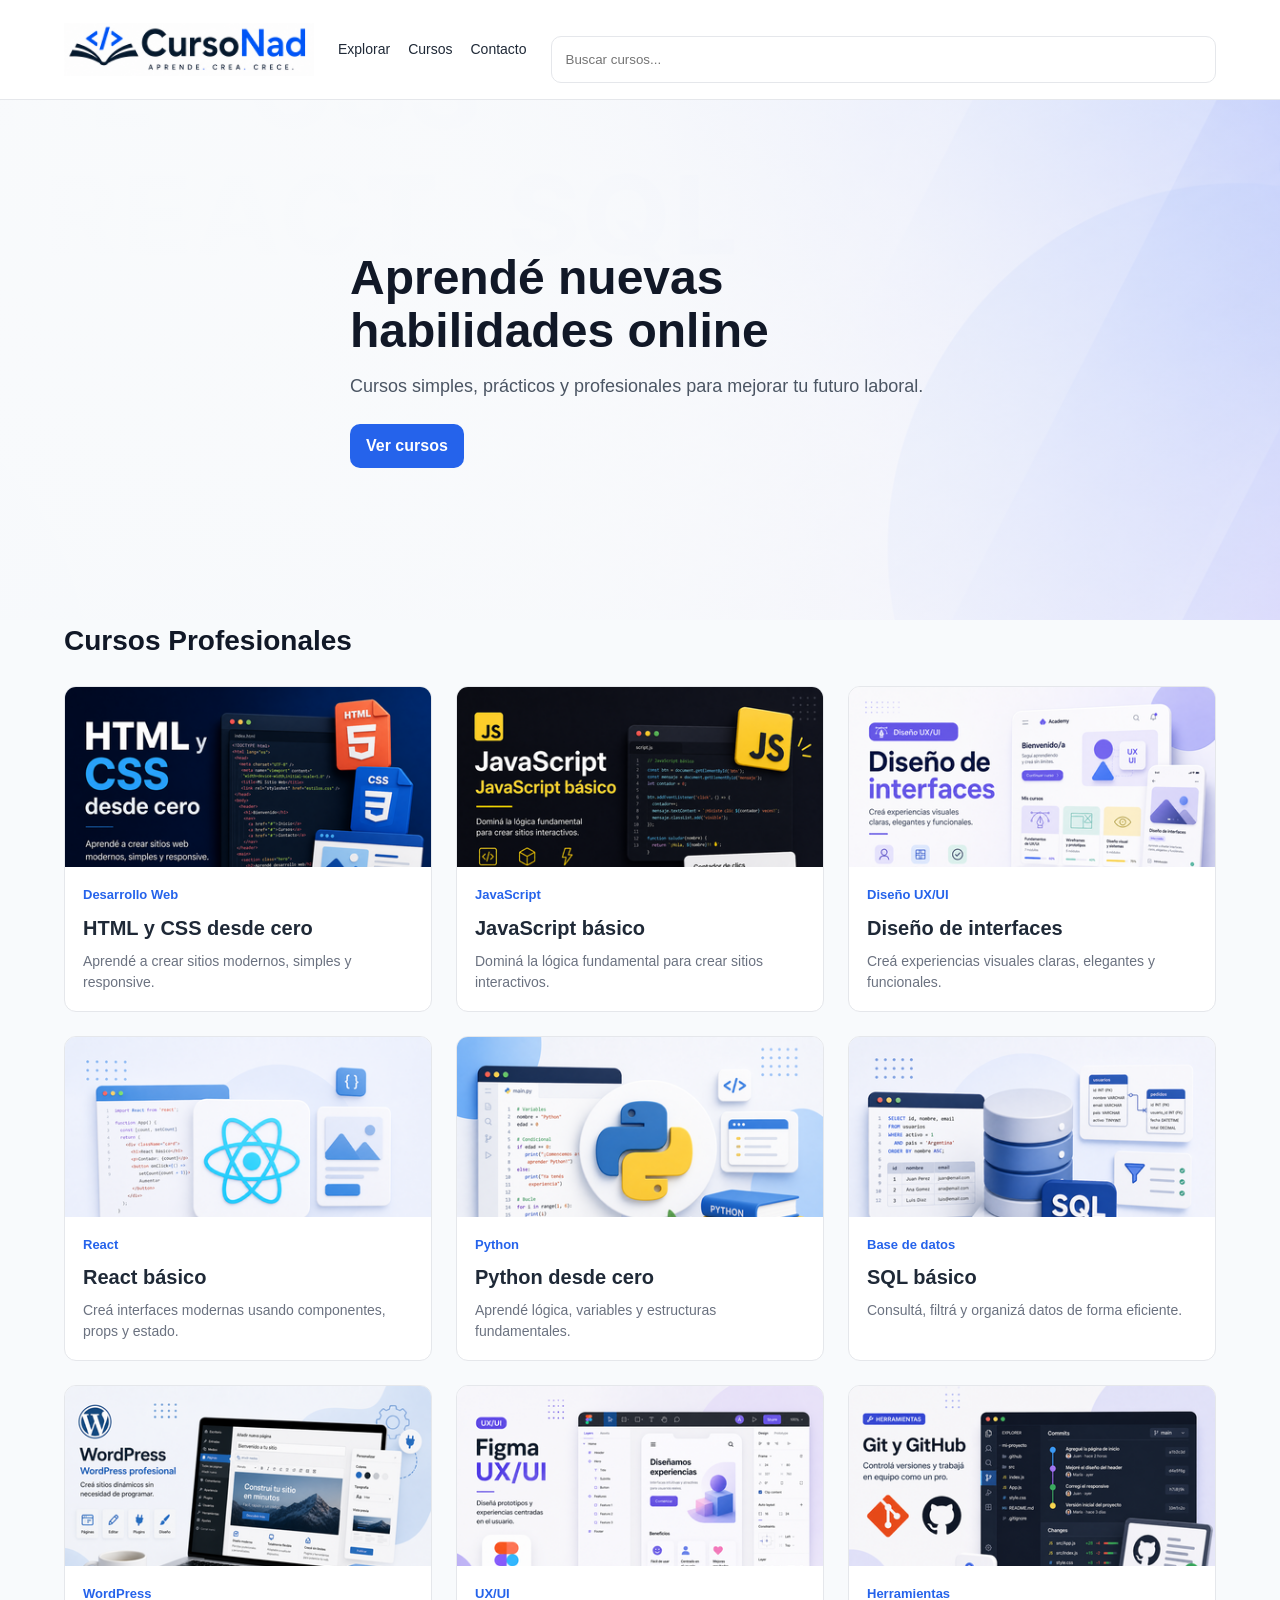
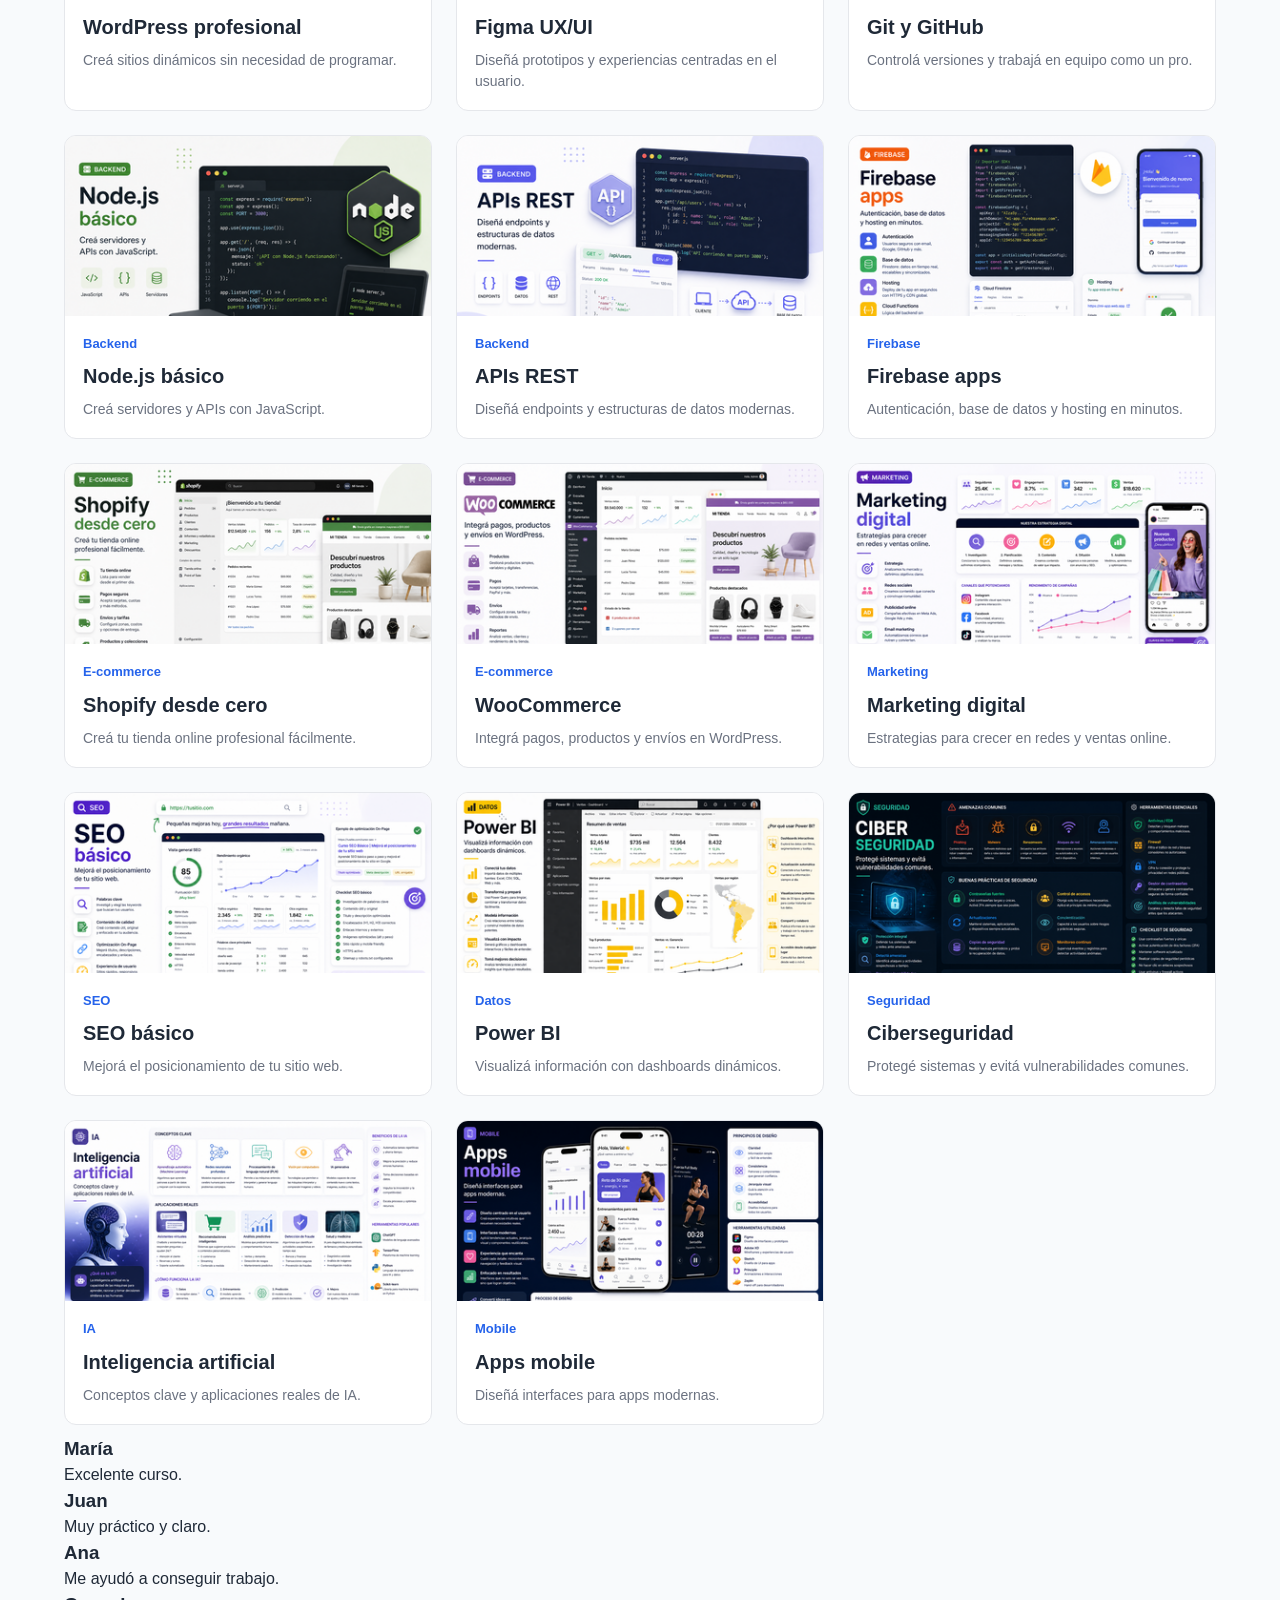
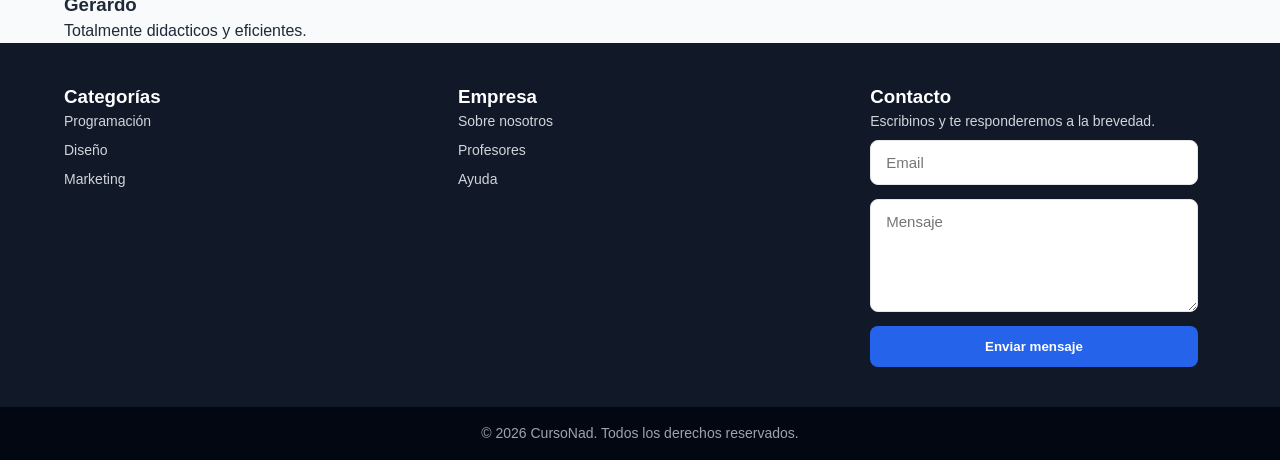
<file: index.html>
<!DOCTYPE html>
<html lang="es">
<head>
  <meta charset="UTF-8" />
  <meta name="viewport" content="width=device-width, initial-scale=1.0" />
  <link rel="stylesheet" href="style.css">
  <title>CursoNad</title>
<!-- Agregado 17/05 12hs --------------------------------------------------->
  <link rel="icon" href="img/favicon.png" type="image/png">
</head>
<body>
<!-- SECTION HEADER --------------------------------------------------->
<!-- SECTION HEADER --------------------------------------------------->
<!-- SECTION HEADER --------------------------------------------------->
  <header class="menu">
    <div class="container menu-content">
<!-- LOGO --------------------------------------------------->
      <a href="#" class="logo">
        <img src="img/logo.png" alt="Logo CursoNad">
      </a>
<!-- MENU BIG ----------------------------------------------->
      <nav class="nav">
        <ul>
          <li><a href="#">Explorar</a></li>
          <li><a href="#cursoscards">Cursos</a></li>
          <li><a href="#contacto">Contacto</a></li>
        </ul>
      </nav>
<!-- BUSCADOR  ---------------------------------------------->
      <div class="search">
        <input type="text" placeholder="Buscar cursos..." />
      </div>
<!-- MENU LOG  /*Agregado 21/05 21hs (actualizo mejora front temporal hasta nueva entrega*/
      <div class="login-menu">
        <a href="#">Iniciar sesión</a>
        <a href="#" class="btn">Registrarse</a>
      </div>
    </div>---------------------------------------------->
  </header>
<!-- SECTION MAIN  ---------------------------------------------------->
<!-- SECTION MAIN  ---------------------------------------------------->
<!-- SECTION MAIN  ---------------------------------------------------->
  <main>
  
<!-- SECTION HERO ------------------------------------------->
    <section class="hero">
      <div class="container hero-content">
        <h1>Aprendé nuevas habilidades online</h1>
        <p>
          Cursos simples, prácticos y profesionales para mejorar tu futuro laboral.
        </p>
        <a class="btn" href="#cursoscards">Ver cursos</a>
      </div>
    </section>

<!-- SECTION PRODUCTS ---------------------------------------->
    <section class="products">
      <div class="container">

        <div class="section-title" id="cursoscards">
          <h2>Cursos Profesionales</h2>
        </div>

<!-- SECTION CARDS ------------------------------------------->
        <div class="cards">

<!-- ARTICLE CARD ------------------------------------------->
          <article class="card">
            <div class="card-img card-img-html"></div>
            <div class="card-body">
              <span>Desarrollo Web</span>
              <h3>HTML y CSS desde cero</h3>
              <p>Aprendé a crear sitios modernos, simples y responsive.</p>
            </div>
          </article>
<!-- ARTICLE CARD ------------------------------------------->
          <article class="card">
            <div class="card-img card-img-js"></div>
            <div class="card-body">
              <span>JavaScript</span>
              <h3>JavaScript básico</h3>
              <p>Dominá la lógica fundamental para crear sitios interactivos.</p>
            </div>
          </article>
<!-- ARTICLE CARD ------------------------------------------->
          <article class="card">
            <div class="card-img card-img-ux"></div>
            <div class="card-body">
              <span>Diseño UX/UI</span>
              <h3>Diseño de interfaces</h3>
              <p>Creá experiencias visuales claras, elegantes y funcionales.</p>
            </div>
          </article>
<!-- ARTICLE CARD ------------------------------------------->
          <article class="card">
            <div class="card-img card-img-react"></div>
            <div class="card-body">
              <span>React</span>
              <h3>React básico</h3>
              <p>Creá interfaces modernas usando componentes, props y estado.</p>
            </div>
          </article>
<!-- ARTICLE CARD ------------------------------------------->
          <article class="card">
            <div class="card-img card-img-python"></div>
            <div class="card-body">
              <span>Python</span>
              <h3>Python desde cero</h3>
              <p>Aprendé lógica, variables y estructuras fundamentales.</p>
            </div>
          </article>
<!-- ARTICLE CARD ------------------------------------------->
          <article class="card">
            <div class="card-img card-img-sql"></div>
            <div class="card-body">
              <span>Base de datos</span>
              <h3>SQL básico</h3>
              <p>Consultá, filtrá y organizá datos de forma eficiente.</p>
            </div>
          </article>
<!-- ARTICLE CARD ------------------------------------------->
          <article class="card">
            <div class="card-img card-img-wordpress"></div>
            <div class="card-body">
              <span>WordPress</span>
              <h3>WordPress profesional</h3>
              <p>Creá sitios dinámicos sin necesidad de programar.</p>
            </div>
          </article>
<!-- ARTICLE CARD ------------------------------------------->
          <article class="card">
            <div class="card-img card-img-figma"></div>
            <div class="card-body">
              <span>UX/UI</span>
              <h3>Figma UX/UI</h3>
              <p>Diseñá prototipos y experiencias centradas en el usuario.</p>
            </div>
          </article>
<!-- ARTICLE CARD ------------------------------------------->
          <article class="card">
            <div class="card-img card-img-git"></div>
            <div class="card-body">
              <span>Herramientas</span>
              <h3>Git y GitHub</h3>
              <p>Controlá versiones y trabajá en equipo como un pro.</p>
            </div>
          </article>
<!-- ARTICLE CARD ------------------------------------------->
          <article class="card">
            <div class="card-img card-img-node"></div>
            <div class="card-body">
              <span>Backend</span>
              <h3>Node.js básico</h3>
              <p>Creá servidores y APIs con JavaScript.</p>
            </div>
          </article>
<!-- ARTICLE CARD ------------------------------------------->
          <article class="card">
            <div class="card-img card-img-api"></div>
            <div class="card-body">
              <span>Backend</span>
              <h3>APIs REST</h3>
              <p>Diseñá endpoints y estructuras de datos modernas.</p>
            </div>
          </article>
<!-- ARTICLE CARD ------------------------------------------->
          <article class="card">
            <div class="card-img card-img-firebase"></div>
            <div class="card-body">
              <span>Firebase</span>
              <h3>Firebase apps</h3>
              <p>Autenticación, base de datos y hosting en minutos.</p>
            </div>
          </article>
<!-- ARTICLE CARD ------------------------------------------->
          <article class="card">
            <div class="card-img card-img-shopify"></div>
            <div class="card-body">
              <span>E-commerce</span>
              <h3>Shopify desde cero</h3>
              <p>Creá tu tienda online profesional fácilmente.</p>
            </div>
          </article>
<!-- ARTICLE CARD ------------------------------------------->
          <article class="card">
            <div class="card-img card-img-woo"></div>
            <div class="card-body">
              <span>E-commerce</span>
              <h3>WooCommerce</h3>
              <p>Integrá pagos, productos y envíos en WordPress.</p>
            </div>
          </article>
<!-- ARTICLE CARD ------------------------------------------->
          <article class="card">
            <div class="card-img card-img-marketing"></div>
            <div class="card-body">
              <span>Marketing</span>
              <h3>Marketing digital</h3>
              <p>Estrategias para crecer en redes y ventas online.</p>
            </div>
          </article>
<!-- ARTICLE CARD ------------------------------------------->
          <article class="card">
            <div class="card-img card-img-seo"></div>
            <div class="card-body">
              <span>SEO</span>
              <h3>SEO básico</h3>
              <p>Mejorá el posicionamiento de tu sitio web.</p>
            </div>
          </article>

<!-- ARTICLE CARD ------------------------------------------->
          <article class="card">
            <div class="card-img card-img-powerbi"></div>
            <div class="card-body">
              <span>Datos</span>
              <h3>Power BI</h3>
              <p>Visualizá información con dashboards dinámicos.</p>
            </div>
          </article>
<!-- ARTICLE CARD ------------------------------------------->
          <article class="card">
            <div class="card-img card-img-security"></div>
            <div class="card-body">
              <span>Seguridad</span>
              <h3>Ciberseguridad</h3>
              <p>Protegé sistemas y evitá vulnerabilidades comunes.</p>
            </div>
          </article>
<!-- ARTICLE CARD ------------------------------------------->
          <article class="card">
            <div class="card-img card-img-ai"></div>
            <div class="card-body">
              <span>IA</span>
              <h3>Inteligencia artificial</h3>
              <p>Conceptos clave y aplicaciones reales de IA.</p>
            </div>
          </article>
<!-- ARTICLE CARD ------------------------------------------->
          <article class="card">
            <div class="card-img card-img-mobile"></div>
            <div class="card-body">
              <span>Mobile</span>
              <h3>Apps mobile</h3>
              <p>Diseñá interfaces para apps modernas.</p>
            </div>
          </article>
        </div>
      </div>
    </section>

<!-- SECTION REVIEWS ----------------------------------------->
    <section class="reviews-section">
      <div class="reviews container">
<!-- ARTICLE REVIEW ------------------------------------------->
        <article class="review">
          <h3>María</h3>
          <p>Excelente curso.</p>
        </article>
<!-- ARTICLE REVIEW ------------------------------------------->
        <article class="review">
          <h3>Juan</h3>
          <p>Muy práctico y claro.</p>
        </article>
<!-- ARTICLE REVIEW ------------------------------------------->
        <article class="review">
          <h3>Ana</h3>
          <p>Me ayudó a conseguir trabajo.</p>
        </article>
<!-- ARTICLE REVIEW ------------------------------------------->
        <article class="review">
          <h3>Gerardo</h3>
          <p>Totalmente didacticos y eficientes.</p>
        </article>
      </div>
    </section>
  
  </main>
  <!-- SECTION FOOTER---------------------------------------------------->
  <!-- SECTION FOOTER---------------------------------------------------->
  <!-- SECTION FOOTER---------------------------------------------------->
  <footer>
    <section class="footer-info">
      <div class="container footer-grid">

        <div class="footer-categoria" >
          <h3>Categorías</h3>
          <a href="#">Programación</a>
          <a href="#">Diseño</a>
          <a href="#">Marketing</a>
        </div>

        <div class="footer-empresa" >
          <h3>Empresa</h3>
          <a href="#">Sobre nosotros</a>
          <a href="#">Profesores</a>
          <a href="#">Ayuda</a>
        </div>

        <div class="container contact-content"  id="contacto">
          <h3>Contacto</h3>
          <p>Escribinos y te responderemos a la brevedad.</p>

          <form class="contact-form" action="https://formspree.io/f/xjglpzze"  method="POST">
            <input type="email" name="email" placeholder="Email" required>
            <textarea name="message" placeholder="Mensaje" rows="5" required></textarea>
            <button type="submit">Enviar mensaje</button>
          </form>
        </div>

      </div>
    </section>
    <!-- SECTION FOOTER FINAL -->  
    <section class="footer-final">
      © 2026 CursoNad. Todos los derechos reservados.
    </section>
  </footer>
</body>
</html>
</file>
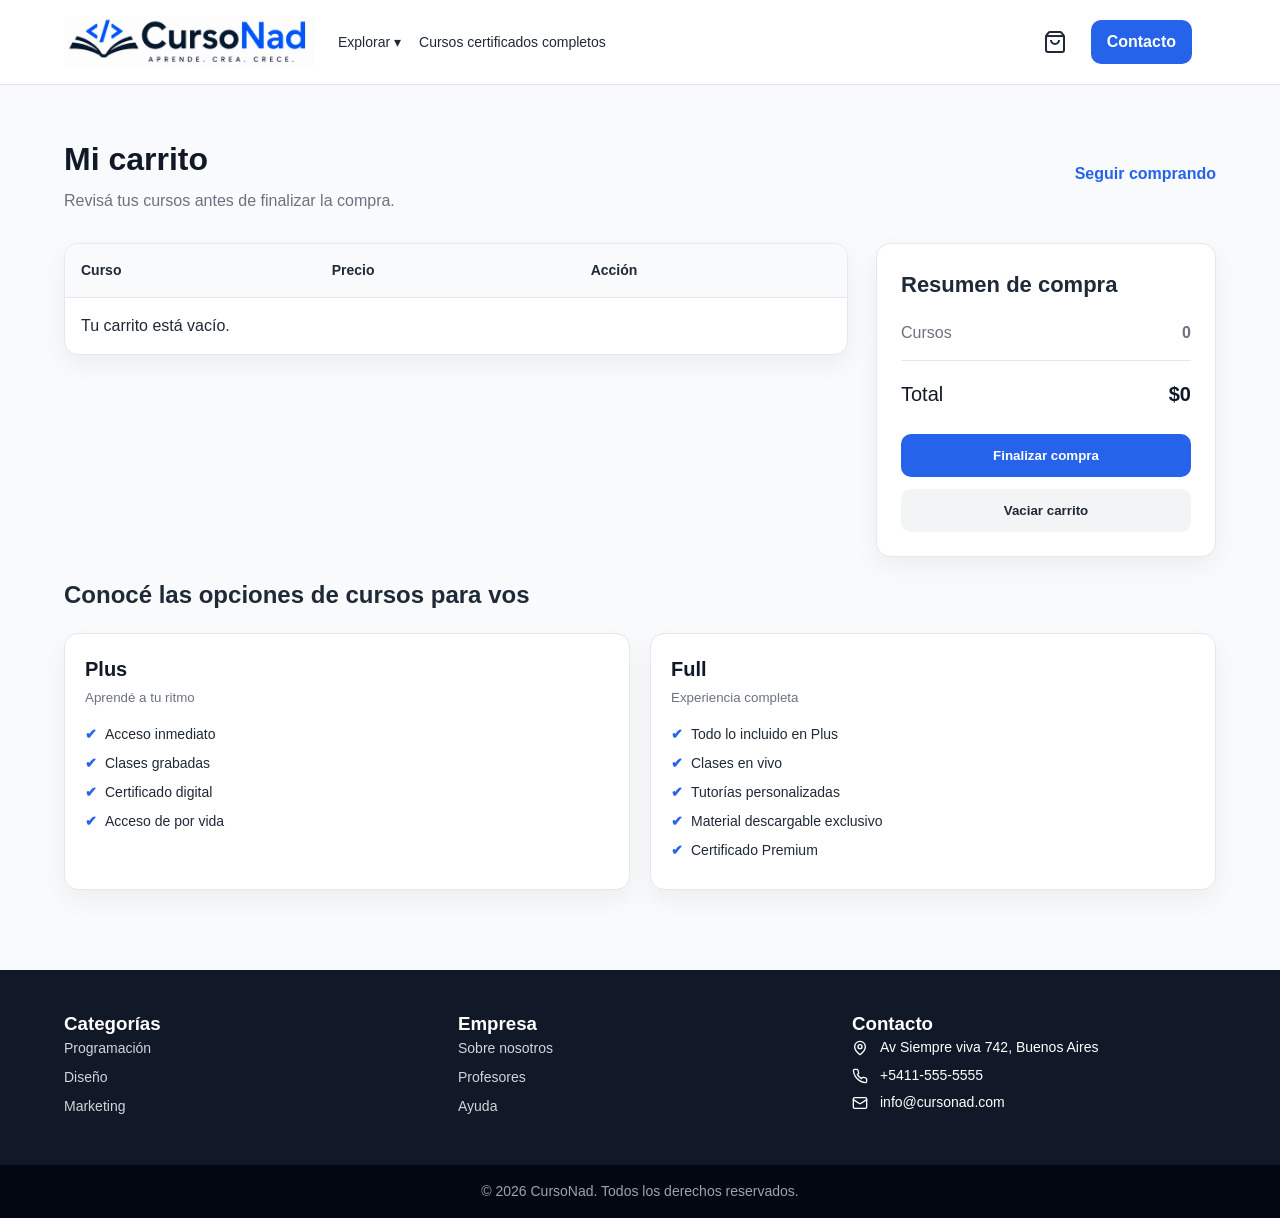
<file: pages/carrito.html>
<!DOCTYPE html>
<html lang="es">
<head>
  <meta charset="UTF-8" />
  <meta name="viewport" content="width=device-width, initial-scale=1.0" />
  <link rel="stylesheet" href="../style.css">
  <title>CursoNad</title>
<!-- Agregado 17/05 12hs --------------------------------------------------->
  <link rel="icon" href="../img/favicon.png" type="image/png">
</head>
<body>
<!-- SECTION HEADER --------------------------------------------------->
<!-- SECTION HEADER --------------------------------------------------->
<!-- SECTION HEADER --------------------------------------------------->
  <header class="menu" id="header"></header>

<!-- SECTION MAIN  ---------------------------------------------------->
<!-- SECTION MAIN  ---------------------------------------------------->
<!-- SECTION MAIN  ---------------------------------------------------->
  <main>
    <section class="separation-basic carrito-page">
    <div class="container">
        <div class="carrito-header">
        <div>
            <h2>Mi carrito</h2>
            <p>Revisá tus cursos antes de finalizar la compra.</p>
        </div>
        <a href="cursos.html" class="seguir-comprando">
            Seguir comprando
        </a>
        </div>
        <div class="carrito-layout">
        <div class="carrito-tabla-box">
            <table class="tabla-carrito">
            <thead>
                <tr>
                <th>Curso</th>
                <th>Precio</th>
                <th>Acción</th>
                </tr>
            </thead>
            <tbody id="tabla-carrito"></tbody>
            </table>
        </div>
        <aside class="resumen-carrito">
            <h3>Resumen de compra</h3>
            <div class="resumen-linea">
            <span>Cursos</span>
            <strong id="cantidad-resumen">0</strong>
            </div>
            <div class="resumen-total">
            <span>Total</span>
            <strong id="total-carrito">$0</strong>
            </div>
            <button class="btn-finalizar">
            Finalizar compra
            </button>
            <button id="vaciar-carrito" class="btn-vaciar">
            Vaciar carrito
            </button>
        </aside>
        </div>
            <div id="planes-cursos"></div>
    </div>
    </section>
  </main>
<!-- SECTION FOOTER---------------------------------------------------->
<!-- SECTION FOOTER---------------------------------------------------->
<!-- SECTION FOOTER---------------------------------------------------->
  <footer id="footer"></footer>

<!-- SECTION TOAST---------------------------------------------------->
<!-- SECTION TOAST---------------------------------------------------->
<!-- SECTION TOAST---------------------------------------------------->
<div id="toast-container"></div>

<!-- SCRIPT ---------------------------------------------------->
<!-- SCRIPT ---------------------------------------------------->
<!-- SCRIPT ---------------------------------------------------->
<script src="../js/header.js"></script>
<script src="../js/footer.js"></script>
<script src="../js/script.js"></script>

</body>
</html>
</file>
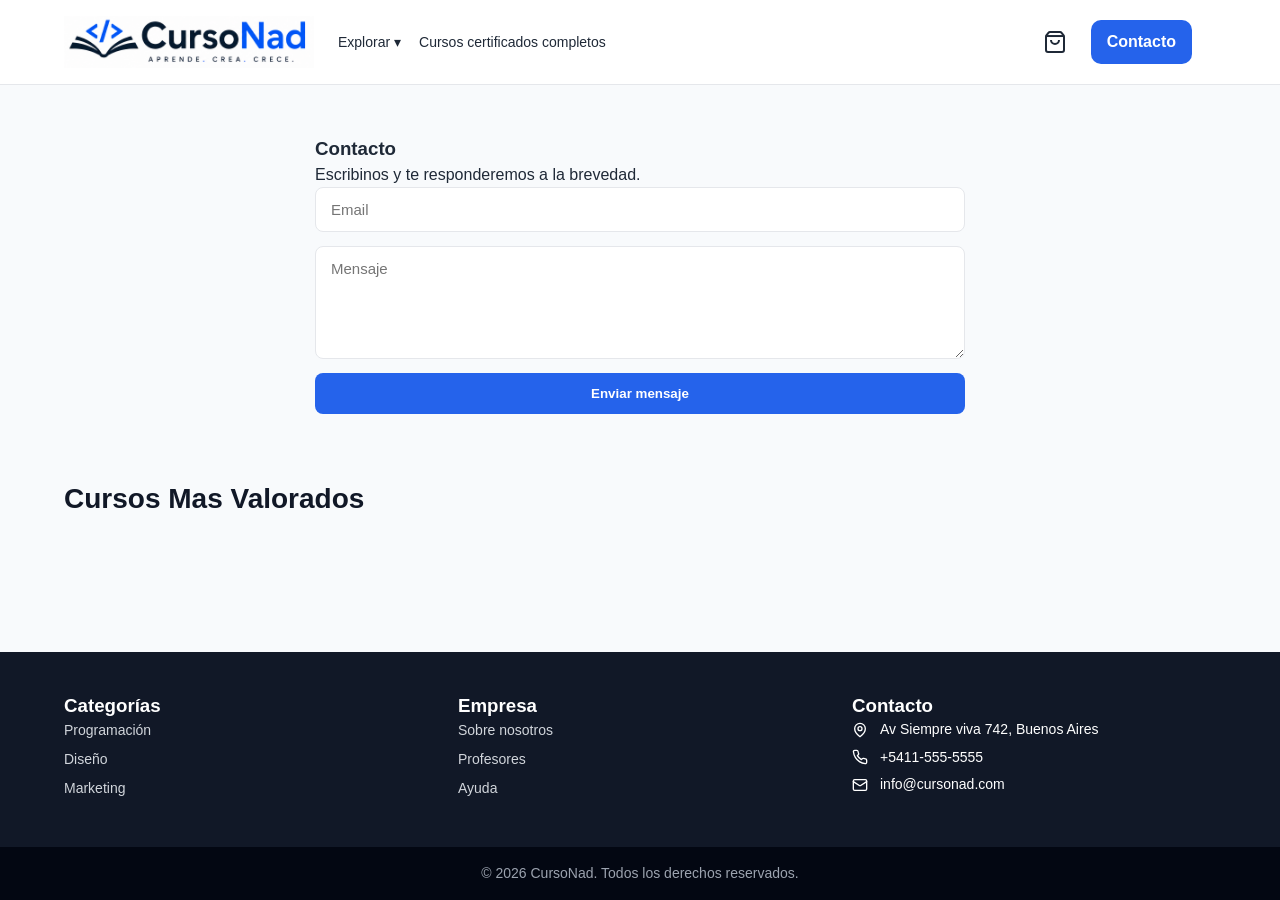
<file: pages/contacto.html>
<!DOCTYPE html>
<html lang="es">
<head>
  <meta charset="UTF-8" />
  <meta name="viewport" content="width=device-width, initial-scale=1.0" />
  <link rel="stylesheet" href="../style.css">
  <title>CursoNad</title>
<!-- Agregado 17/05 12hs --------------------------------------------------->
  <link rel="icon" href="../img/favicon.png" type="image/png">
</head>
<body>
<!-- SECTION HEADER --------------------------------------------------->
<!-- SECTION HEADER --------------------------------------------------->
<!-- SECTION HEADER --------------------------------------------------->
  <header class="menu" id="header"></header>

<!-- SECTION MAIN  ---------------------------------------------------->
<!-- SECTION MAIN  ---------------------------------------------------->
<!-- SECTION MAIN  ---------------------------------------------------->
  <main>
    <section class="separation-basic ">
          <div class="container contact-content"  id="contacto">
          <h3>Contacto</h3>
          <p>Escribinos y te responderemos a la brevedad.</p>
          <form  id="contactForm" class="contact-form" action="https://formspree.io/f/xjglpzze"  method="POST" novalidate>
            <input id="email" type="email" name="email" placeholder="Email" required>
            <textarea id="message" name="message" placeholder="Mensaje" rows="5" required></textarea>
            <button type="submit">Enviar mensaje</button>
            <p id="feedbackForm" class="feedback"></p>
          </form>
        </div>
    </section>
    <!-- SECTION MAS VISTOS ---------------------------------------->
    <section class="products">
      <div class="container">
        <div class="section-title" id="cursoscards">
          <h2>Cursos Mas Valorados</h2>
        </div>
<!-- MOCKAPI ------------------------------------------->
<!-- MOCKAPI ------------------------------------------->
            <div class="cards" id="contenedorMasVistos"></div>
<!-- MOCKAPI ------------------------------------------->
<!-- MOCKAPI ------------------------------------------->
       </div>
  </main>

<!-- SECTION FOOTER---------------------------------------------------->
<!-- SECTION FOOTER---------------------------------------------------->
<!-- SECTION FOOTER---------------------------------------------------->
  <footer id="footer"></footer>

<!-- SCRIPT ---------------------------------------------------->
<!-- SCRIPT ---------------------------------------------------->
<!-- SCRIPT ---------------------------------------------------->
<script src="../js/header.js"></script>
<script src="../js/footer.js"></script>
<script src="../js/contacto.js"></script>
<script src="../js/script.js"></script>

</body>
</html>
</file>
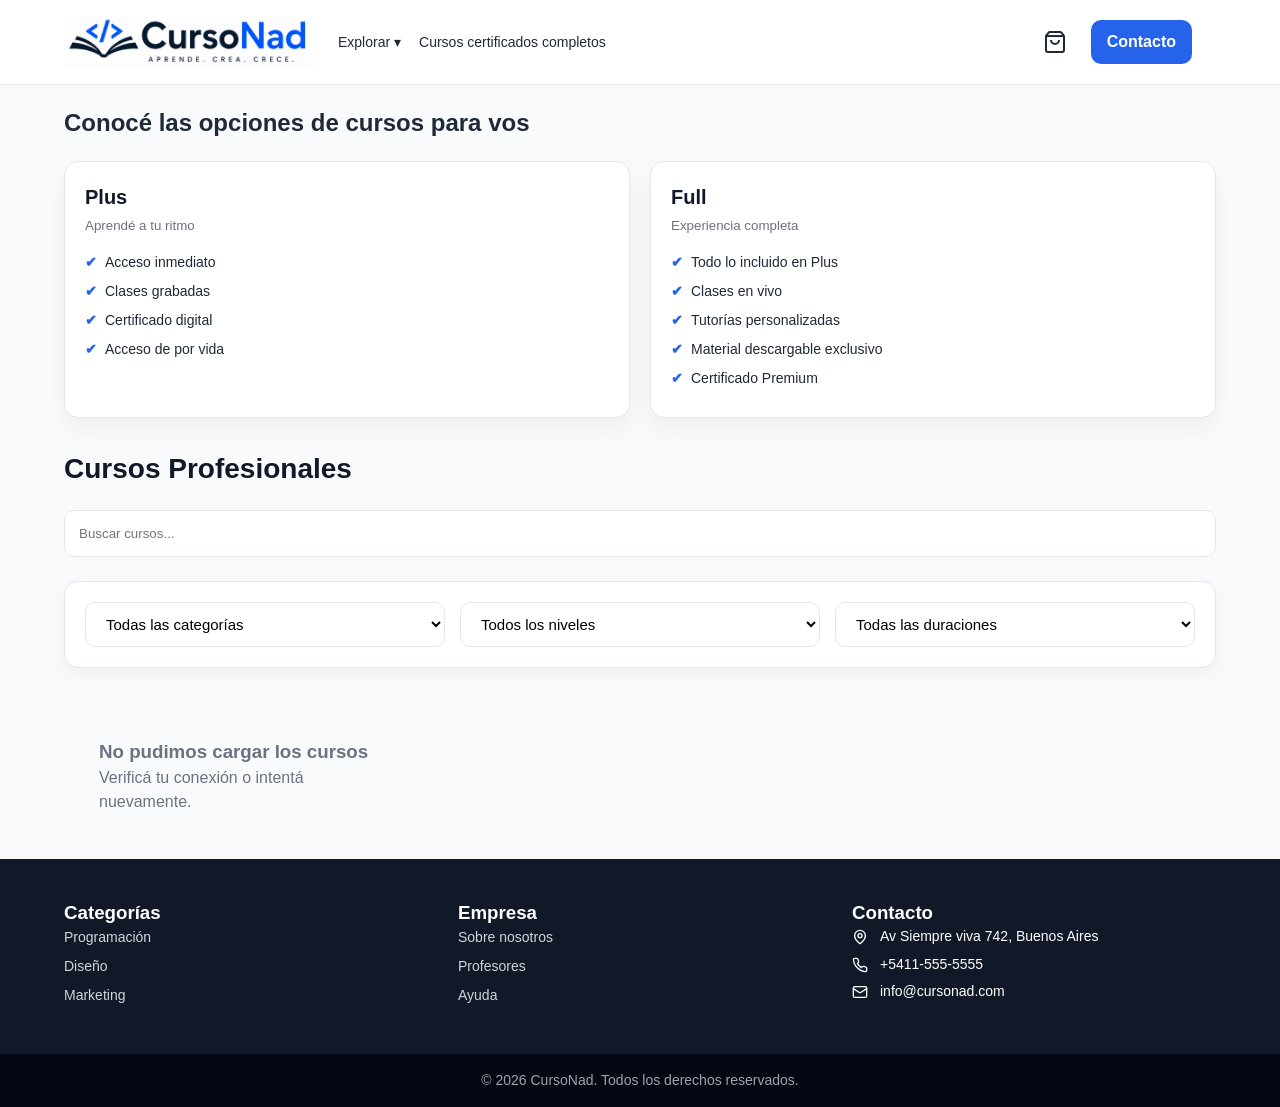
<file: pages/cursos.html>
<!DOCTYPE html>
<html lang="es">
<head>
  <meta charset="UTF-8" />
  <meta name="viewport" content="width=device-width, initial-scale=1.0" />
  <link rel="stylesheet" href="../style.css">
  <title>CursoNad</title>
<!-- Agregado 17/05 12hs --------------------------------------------------->
  <link rel="icon" href="../img/favicon.png" type="image/png">
</head>
<body>
<!-- SECTION HEADER --------------------------------------------------->
<!-- SECTION HEADER --------------------------------------------------->
<!-- SECTION HEADER --------------------------------------------------->
  <header class="menu" id="header"></header>

<!-- SECTION MAIN  ---------------------------------------------------->
<!-- SECTION MAIN  ---------------------------------------------------->
<!-- SECTION MAIN  ---------------------------------------------------->
  <main>

<!-- SECTION PRODUCTS ---------------------------------------->
    <section class="products">
      <div class="container">
        <!-- PLANES  ---------------------------------------------------->
        <div id="planes-cursos"></div>
        <div class="section-title" id="cursoscards">
          <h2>Cursos Profesionales</h2>
        <div class="search">
            <input type="text" id="buscador" placeholder="Buscar cursos..." />
        </div>
        </div>
        <div class="filtros-cursos">
        <select id="filtro-categoria">
            <option value="">Todas las categorías</option>
        </select>
        <select id="filtro-nivel">
            <option value="">Todos los niveles</option>
        </select>
        <select id="filtro-duracion">
            <option value="">Todas las duraciones</option>
        </select>
        </div>

<!-- SECTION CARDS ------------------------------------------->
<!-- MOCKAPI ------------------------------------------->
<!-- MOCKAPI ------------------------------------------->
            <div class="cards" id="contenedorCursos"></div>
<!-- MOCKAPI ------------------------------------------->
<!-- MOCKAPI ------------------------------------------->
      </div>
    </section>
  </main>
<!-- SECTION FOOTER---------------------------------------------------->
<!-- SECTION FOOTER---------------------------------------------------->
<!-- SECTION FOOTER---------------------------------------------------->
  <footer id="footer"></footer>

<!-- SECTION TOAST---------------------------------------------------->
<!-- SECTION TOAST---------------------------------------------------->
<!-- SECTION TOAST---------------------------------------------------->
<div id="toast-container"></div>

<!-- SCRIPT ---------------------------------------------------->
<!-- SCRIPT ---------------------------------------------------->
<!-- SCRIPT ---------------------------------------------------->
<script src="../js/header.js"></script>
<script src="../js/footer.js"></script>
<script src="../js/script.js"></script>

</body>
</html>
</file>
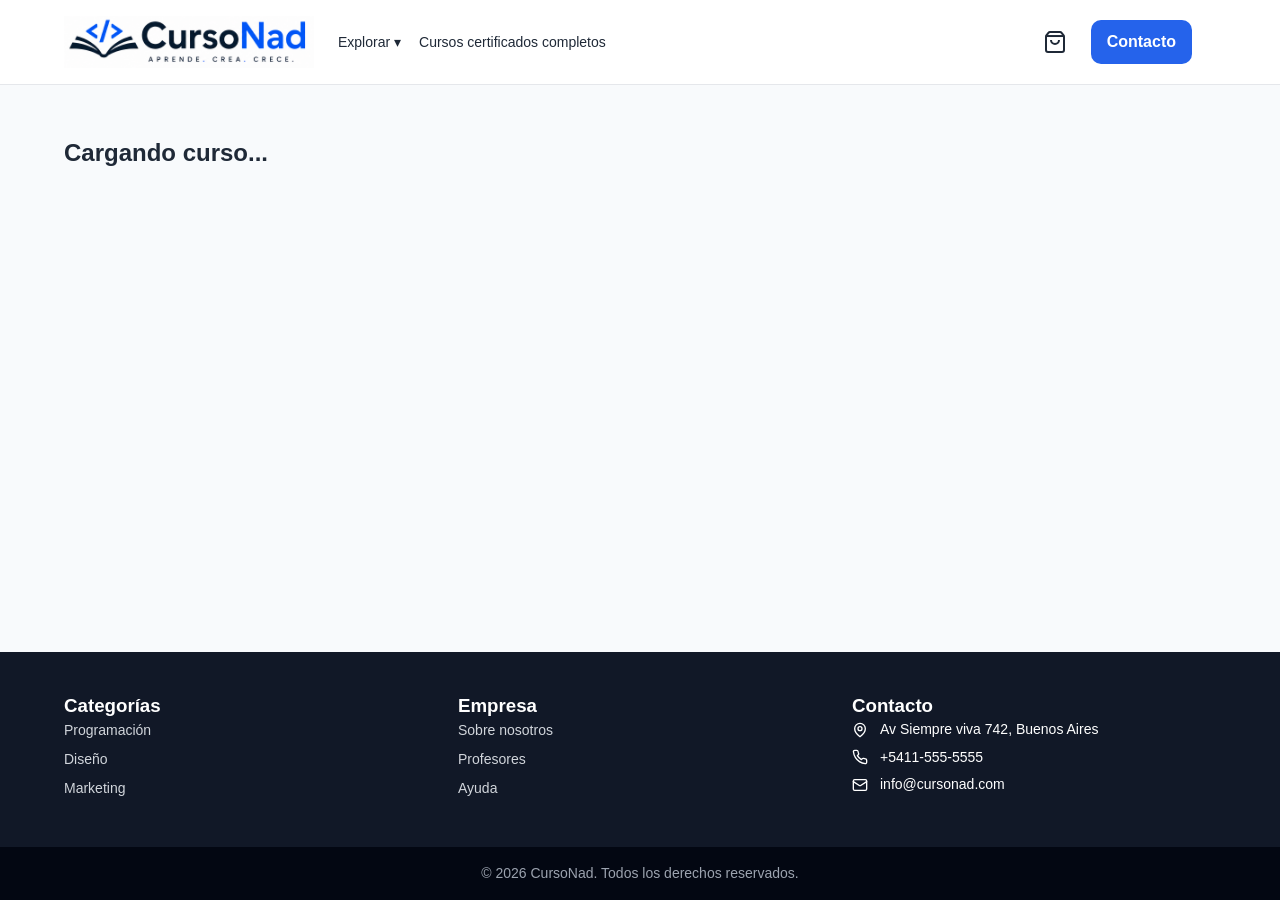
<file: pages/detalle.html>
<!DOCTYPE html>
<html lang="es">
<head>
  <meta charset="UTF-8" />
  <meta name="viewport" content="width=device-width, initial-scale=1.0" />
  <link rel="stylesheet" href="../style.css">
  <title>CursoNad</title>
<!-- Agregado 17/05 12hs --------------------------------------------------->
  <link rel="icon" href="../img/favicon.png" type="image/png">
</head>
<body>
<!-- SECTION HEADER --------------------------------------------------->
<!-- SECTION HEADER --------------------------------------------------->
<!-- SECTION HEADER --------------------------------------------------->
  <header class="menu" id="header"></header>

<!-- SECTION MAIN  ---------------------------------------------------->
<!-- SECTION MAIN  ---------------------------------------------------->
<!-- SECTION MAIN  ---------------------------------------------------->
<main class="separation-basic">
    <div class="container">
        <div id="detalle-curso">
            <h2>Cargando curso...</h2>
        </div>
    </div>
</main>
<!-- SECTION FOOTER---------------------------------------------------->
<!-- SECTION FOOTER---------------------------------------------------->
<!-- SECTION FOOTER---------------------------------------------------->
  <footer id="footer"></footer>

<!-- SECTION TOAST---------------------------------------------------->
<!-- SECTION TOAST---------------------------------------------------->
<!-- SECTION TOAST---------------------------------------------------->
<div id="toast-container"></div>

<!-- SCRIPT ---------------------------------------------------->
<!-- SCRIPT ---------------------------------------------------->
<!-- SCRIPT ---------------------------------------------------->
<script src="../js/header.js"></script>
<script src="../js/footer.js"></script>
<script src="../js/detalle.js"></script>
<script src="../js/script.js"></script>

</body>
</html>
</file>
<file: style.css>
/*-----------------------------------------------------------------------------*/
/* VARIABLES Y BASE------------------------------------------------------------*/
/*-----------------------------------------------------------------------------*/
:root{
  --primary:#2563eb;
  --primary-hover:#4478eb;
  --dark:#111827;  
  --text:#1f2937;
  --text-soft:#6b7280;
  --bg:#f8fafc;
  --white:#ffffff;
  --border:#e5e7eb;
  --shadow:0 4px 12px rgba(0,0,0,.15);
  --radius-md:10px;
  --radius-lg:14px;
}

/*-----------------------------------------------------------------------------*/
/* GENERAL---------------------------------------------------------------------*/
/*-----------------------------------------------------------------------------*/
@import url('https://fonts.googleapis.com/css2?family=Plus+Jakarta+Sans:ital,wght@0,200..800;1,200..800&family=Roboto:ital,wght@0,100..900;1,100..900&display=swap');

*{
  box-sizing:border-box;
  margin:0;
  padding:0;
}

html{
  scroll-behavior:smooth;
}

html,
body{
  overflow-x:hidden;
}

body{
  min-height:100vh;
  display:flex;
  flex-direction:column;
  font-family:'Plus Jakarta Sans', sans-serif;
  color:var(--text);
  background:var(--bg);
  line-height:1.5;
}

main{
  flex:1;
}

a{
  color:inherit;
  text-decoration:none;
}

.container{
  width:90%;
  max-width:1180px;
  margin:auto;
}

.separation-basic{
  padding:50px 0;
}

.separation-top{
  padding:20px 0;
}

/*-----------------------------------------------------------------------------*/
/* BOTONES---------------------------------------------------------------------*/
/*-----------------------------------------------------------------------------*/
.btn,
.btn2,
.btn-agregar,
.btn-detalle,
.btn-finalizar,
.btn-vaciar{
  display:inline-flex;
  align-items:center;
  justify-content:center;
  padding:10px 16px;
  border-radius:var(--radius-md);
  font-weight:700;
  cursor:pointer;
  transition:all .3s;
}

.btn,
.btn-agregar,
.btn-finalizar{
  background:var(--primary);
  color:var(--white);
  border:none;
}

.btn2{
  background:#000;
  color:var(--white);
}

.btn-detalle{
  width:100%;
  background:var(--white);
  color:var(--primary);
  border:2px solid var(--primary);
}

.btn-vaciar{
  width:100%;
  background:#f3f4f6;
  color:var(--text);
  border:none;
}

.btn-agregar{
  width:100%;
}

.btn:hover,
.btn-agregar:hover{
  background:var(--primary-hover);
  box-shadow:var(--shadow);
}

.btn2:hover{
  background:#4e4e4e;
  box-shadow:var(--shadow);
}

.btn-detalle:hover{
  background:var(--primary);
  color:var(--white);
  box-shadow:var(--shadow);
}

.btn-detalle:active{
  transform:scale(.98);
}

/*-----------------------------------------------------------------------------*/
/* HEADER / MENU --------------------------------------------------------------*/
/*-----------------------------------------------------------------------------*/
.menu{
  padding:16px 0;
  background:var(--white);
  border-bottom:1px solid var(--border);
}

.menu-content,
.logo,
.btn-menu{
  display:flex;
  align-items:center;
}

.menu-content{
  gap:24px;
}

.logo{
  gap:8px;
}

.logo img{
  width:250px;
}

.mobile-logo,
.btnHamburguesa{
  display:none;
}

.desktop-logo{
  display:block;
}

.nav ul{
  display:flex;
  gap:18px;
  font-size:14px;
  list-style:none;
}

.space{
  flex:1;
}

/*-----------------------------------------------------------------------------*/
/* MEGA MENU Y MENU MOBILE-----------------------------------------------------*/
/*-----------------------------------------------------------------------------*/

.nav-explorar{
  position:relative;
}

.nav-explorar > a{
  display:flex;
  align-items:center;
  gap:6px;
  cursor:pointer;
}

.mega-menu{
  position:absolute;
  top:100%;
  left:0;
  z-index:999;
  width:520px;
  display:none;
  grid-template-columns:repeat(2,1fr);
  gap:12px;
  padding:20px;
  background:var(--white);
  border:1px solid var(--border);
  border-radius:var(--radius-lg);
  box-shadow:var(--shadow);
  opacity:0;
  visibility:hidden;
  transform:translateY(10px);
  transition:.25s;
}

.mega-menu.show{
  display:grid;
  opacity:1;
  visibility:visible;
  transform:translateY(0);
}

.mega-item{
  display:flex;
  flex-direction:column;
  gap:4px;
  padding:14px;
  border-radius:12px;
  transition:.25s;
}

.mega-item:hover{
  background:var(--bg);
  transform:translateY(-2px);
}

.mega-item strong{
  color:var(--dark);
  font-size:15px;
}

.mega-item span,
.mega-mobile-item span{
  color:var(--text-soft);
  font-size:13px;
}

.menu-container2{
  position:relative;
  display:inline-block;
}

.btnHamburguesa{
  padding:1px 5px;
  border:1px solid #3a3a3a;
  border-radius:3px;
  outline:none;
}

.menu-modal{
  position:fixed;
  top:70px;
  left:5vw;
  z-index:9999;
  display:none;
  width:90vw;
  padding:20px;
  background:var(--white);
  border-radius:var(--radius-lg);
  box-shadow:0 20px 50px rgba(0,0,0,.20);
  font-size:small;
}

.menu-modal.show{
  display:block;
}

.menu-modal ul li{
  list-style:none;
}

.menu-modal li a{
  display:block;
  padding:12px 14px;
  border-radius:var(--radius-md);
  transition:.25s;
}

.menu-modal li a:hover{
  background:var(--bg);
}

.menu-modal .btn{
  display:block;
  margin:10px auto;
}

.mobile-menu-title{
  display:block;
  margin-top:12px;
  padding-top:12px;
  border-top:1px solid var(--border);
  color:var(--dark);
  font-weight:800;
}

.mega-menu-mobile{
  display:grid;
  grid-template-columns:repeat(2,1fr);
  gap:8px;
  margin-top:8px;
}

.mega-mobile-item{
  display:flex;
  align-items:center;
  justify-content:space-between;
  padding:10px 12px;
  background:var(--bg);
  border:1px solid var(--border);
  border-radius:var(--radius-md);
  transition:.25s;
}

.mega-mobile-item:hover{
  background:var(--primary);
  color:var(--white);
  transform:translateY(-2px);
}

.mega-mobile-item:hover span{
  color:#dbeafe;
}

.mega-mobile-item span{
  font-size:12px;
}

/*-----------------------------------------------------------------------------*/
/* HERO -----------------------------------------------------------------------*/
/*-----------------------------------------------------------------------------*/
.hero{
  position:relative;
  min-height:520px;
  display:flex;
  align-items:center;
  overflow:hidden;
  background-image:url('img/hero-bg.png');
  background-size:cover;
  background-position:center;
  background-attachment:fixed;
  background-repeat:no-repeat;
}

.hero::before{
  content:"";
  position:absolute;
  inset:0;
  z-index:1;
  background:linear-gradient(90deg, rgba(248,250,252,.96) 0%, rgba(248,250,252,.82) 45%, rgba(248,250,252,.35) 100%);
}

.hero-content{
  position:relative;
  z-index:3;
  max-width:620px;
  padding:70px 20px;
}

.hero h1{
  margin-bottom:16px;
  color:var(--dark);
  font-size:48px;
  line-height:1.1;
}

.hero p{
  margin-bottom:24px;
  color:#4b5563;
  font-size:18px;
}

.hero-objects{
  position:absolute;
  right:3%;
  bottom:0;
  z-index:2;
  width:52%;
  max-width:760px;
  pointer-events:none;
}

/*-----------------------------------------------------------------------------*/
/* CURSOS / CARDS -------------------------------------------------------------*/
/*-----------------------------------------------------------------------------*/
.products{
  padding-bottom: 10px;
}

.section-title{
  margin-bottom:24px;
}

.section-title h2{
  color:var(--dark);
  font-size:28px;
}

.cards{
  display:grid;
  gap:24px;
}

.card{
  display:flex;
  flex-direction:column;
  overflow:hidden;
  background:var(--white);
  border:1px solid var(--border);
  border-radius:12px;
  transition:.2s;
}

.card:hover{
  transform:translateY(-4px);
  box-shadow:var(--shadow);
}

.card-img{
  height:180px;
  background-size:cover;
}

.card-img-html{background-image:url('img/html.png');}
.card-img-js{background-image:url('img/js.png');}
.card-img-ux{background-image:url('img/ux.png');}
.card-img-react{background-image:url('img/react-basico.png');}
.card-img-python{background-image:url('img/python.png');}
.card-img-sql{background-image:url('img/sql.png');}
.card-img-wordpress{background-image:url('img/wordpress.png');}
.card-img-figma{background-image:url('img/figma.png');}
.card-img-git{background-image:url('img/git.png');}
.card-img-node{background-image:url('img/node.png');}
.card-img-api{background-image:url('img/api.png');}
.card-img-firebase{background-image:url('img/firebase.png');}
.card-img-shopify{background-image:url('img/shopify.png');}
.card-img-woo{background-image:url('img/woocommerce.png');}
.card-img-marketing{background-image:url('img/marketing.png');}
.card-img-seo{background-image:url('img/seo.png');}
.card-img-powerbi{background-image:url('img/powerbi.png');}
.card-img-security{background-image:url('img/security.png');}
.card-img-ai{background-image:url('img/ai.png');}
.card-img-mobile{background-image:url('img/mobile.png');}

.card-body{
  display:flex;
  flex:1;
  flex-direction:column;
  padding:18px;
}

.card-body span,
.detalle-info span,
.dato strong{
  color:var(--primary);
  font-weight:700;
}

.card-body span{
  font-size:13px;
}

.card-body h3{
  margin:8px 0;
  font-size:20px;
}

.card-body p{
  flex:1;
  color:var(--text-soft);
  font-size:14px;
}

.card-footer{
  display:flex;
  align-items:center;
  justify-content:center;
}

.precio{
  margin:5px;
  font-size:20px;
  font-weight:700;
}

.card-plan-row,
.detalle-precio-row{
  display:flex;
  align-items:center;
  justify-content:space-between;
  gap:12px;
}

.card-plan-row{
  margin-top:20px;
}

.card-actions{
  display:grid;
  grid-template-columns:1fr 1fr;
  gap:10px;
  margin-top:12px;
}

.card-actions .btn-agregar,
.card-actions .btn-detalle{
  width:100%;
  margin-top:0;
  text-align:center;
}

/* Slider horizontal de home */
#contenedorNovedades,
#contenedorMasVistos{
  display:flex;
  gap:16px;
  overflow-x:auto;
  scroll-snap-type:x mandatory;
  padding-bottom:12px;
}

#contenedorNovedades .card,
#contenedorMasVistos .card{
  min-width:260px;
  flex:0 0 260px;
  scroll-snap-align:start;
}

#contenedorNovedades::-webkit-scrollbar,
#contenedorMasVistos::-webkit-scrollbar{
  height:8px;
}

#contenedorNovedades::-webkit-scrollbar-thumb,
#contenedorMasVistos::-webkit-scrollbar-thumb{
  background:#cbd5e1;
  border-radius:999px;
}


/*-----------------------------------------------------------------------------*/
/* PLANES Y MODALIDAD   -------------------------------------------------------*/
/*-----------------------------------------------------------------------------*/

.planes-grid{
  display:grid;
  grid-template-columns:repeat(2,1fr);
  gap:20px;
  margin:0 0 30px;
}

.plan-info,
.detalle-compra{
  background:var(--white);
  border:1px solid var(--border);
  border-radius:var(--radius-lg);
  padding:20px;
  box-shadow:0 10px 25px rgba(0,0,0,.05);
}

.detalle-compra{
  border-radius:var(--radius-lg);
  padding:22px;
  box-shadow:0 12px 30px rgba(0,0,0,.05);
}

.plan-header span{
  display:block;
  color:var(--dark);
  font-size:20px;
  font-weight:800;
}

.plan-header small,
.detalle-precio-row small{
  display:block;
  color:var(--text-soft);
  margin-top:4px;
}

.detalle-precio-row small{
  font-weight:700;
}

.plan-info ul{
  list-style:none;
  margin:16px 0 0;
  padding:0;
}

.plan-info li{
  margin-bottom:8px;
  color:var(--text);
  font-size:14px;
}

.plan-info li::before{
  content:"✔";
  margin-right:8px;
  color:var(--primary);
  font-weight:800;
}

.plan-selector{
  display:flex;
  align-items:center;
  gap:6px;
  padding:4px;
  background:var(--bg);
  border:1px solid var(--border);
  border-radius:999px;
}

.plan-option{
  border-radius:999px;
  font-size:13px;
  font-weight:800;
  cursor:pointer;
  transition:.25s;
}

.plan-option{
  padding:7px 12px;
  color:var(--text-soft);
  background:transparent;
  border:none;
}

.plan-option.activo{
  background:var(--primary);
  color:var(--white);
}

.plan-option.activo{
  box-shadow:0 6px 14px rgba(37,99,235,.25);
}

.detalle-plan-selector{
  flex-shrink:0;
}

#detalle-plan-info{
  margin-bottom:18px;
}

.modalidad-carrito{

  margin-top:10px;
}

.modalidad-carrito p{
  margin-bottom:8px;
  color:var(--text-soft);
  font-size:13px;
}


/*-----------------------------------------------------------------------------*/
/* DETALLE DE CURSO -----------------------------------------------------------*/
/*-----------------------------------------------------------------------------*/
.detalle{
  display:grid;
  grid-template-columns:420px 1fr;
  gap:50px;
  align-items:start;
}

.detalle-img{
  height:280px;
  background-size:cover;
  background-position:center;
  border-radius:15px;
}

.detalle-info h1{
  margin-bottom:15px;
  font-size:42px;
}

.detalle-info p{
  margin:20px 0;
  color:#555;
  line-height:1.8;
}

.detalle-datos{
  display:grid;
  grid-template-columns:repeat(2,1fr);
  gap:15px;
  margin:25px 0;
}

.dato{
  padding:18px;
  background:var(--bg);
  border-radius:var(--radius-md);
}

.dato strong{
  display:block;
  margin-bottom:5px;
}

.detalle-precio{
  font-size:42px;
  font-weight:700;
}

.detalle-botones{
  display:flex;
  gap:15px;
  margin-top:20px;
}

/*-----------------------------------------------------------------------------*/
/* CARRITO Y TOAST ------------------------------------------------------------*/
/*-----------------------------------------------------------------------------*/
.carrito-icono{
  position:relative;
  display:inline-flex;
}

#contador-carrito{
  position:absolute;
  top:-8px;
  right:-10px;
  width:20px;
  height:20px;
  display:flex;
  align-items:center;
  justify-content:center;
  background:#ef4444;
  color:var(--white);
  border-radius:50%;
  font-size:12px;
  font-weight:700;
}

#toast-container{
  position:fixed;
  right:20px;
  bottom:20px;
  z-index:9999;
  display:flex;
  flex-direction:column;
  gap:12px;
}

.toast{
  width:320px;
  overflow:hidden;
  background:var(--white);
  color:var(--dark);
  border-radius:var(--radius-md);
  box-shadow:0 10px 25px rgba(0,0,0,.15);
  animation:aparecer .25s ease;
}

.toast-body{
  padding:15px;
}

.toast h4{
  margin-bottom:5px;
}

.toast p{
  color:#555;
  font-size:14px;
}

.toast-progress,
.toast-progress-fail{
  height:4px;
  animation:barra 3s linear forwards;
}

.toast-progress{
  background:var(--primary);
}

.toast-progress-fail{
  background:#eb2525;
}

.carrito-header{
  display:flex;
  align-items:center;
  justify-content:space-between;
  gap:20px;
  margin-bottom:30px;
}

.carrito-header h2{
  color:var(--dark);
  font-size:32px;
}

.carrito-header p{
  margin-top:6px;
  color:var(--text-soft);
}

.seguir-comprando{
  color:var(--primary);
  font-weight:700;
}

.carrito-layout{
  display:grid;
  grid-template-columns:1fr 340px;
  gap:28px;
  align-items:start;
}

.carrito-tabla-box,
.resumen-carrito{
  background:var(--white);
  border:1px solid var(--border);
  border-radius:var(--radius-lg);
  box-shadow:0 10px 25px rgba(0,0,0,.05);
}

.carrito-tabla-box{
  overflow:hidden;
}

.tabla-carrito{
  width:100%;
  border-collapse:collapse;
}

.tabla-carrito th{
  padding:16px;
  background:#f9fafb;
  color:var(--text);
  text-align:left;
  font-size:14px;
}

.tabla-carrito td{
  padding:16px;
  border-top:1px solid var(--border);
  vertical-align:middle;
}

.btn-eliminar{
  padding:9px 12px;
  background:#fee2e2;
  color:#b91c1c;
  border:none;
  border-radius:8px;
  font-weight:700;
  cursor:pointer;
}

.resumen-carrito{
  position:sticky;
  top:20px;
  padding:24px;
}

.resumen-carrito h3{
  margin-bottom:20px;
  font-size:22px;
}

.resumen-linea,
.resumen-total{
  display:flex;
  justify-content:space-between;
  margin-bottom:15px;
}

.resumen-linea{
  color:var(--text-soft);
}

.resumen-total{
  padding-top:18px;
  border-top:1px solid var(--border);
  color:var(--dark);
  font-size:20px;
}

.btn-finalizar{
  width:100%;
  margin-top:10px;
  padding:14px;
  border-radius:var(--radius-md);
  font-weight:800;
}

.btn-vaciar{
  margin-top:12px;
  padding:14px;
  border-radius:var(--radius-md);
  font-weight:800;
}

.curso-info{
  display:flex;
  align-items:center;
  justify-content:space-between;
  gap:20px;
  flex-wrap:wrap;
}

/*-----------------------------------------------------------------------------*/
/* BUSCADOR Y FILTROS----------------------------------------------------------*/
/*-----------------------------------------------------------------------------*/
.search{
  flex:1;
}

.search input,
.filtros-cursos input,
.filtros-cursos select,
.contact-form input,
.contact-form textarea{
  width:100%;
  border:1px solid var(--border);
  font-family:inherit;
  outline:none;
}

.search input{
  margin-top:20px;
  padding:15px 14px;
  border-radius:var(--radius-md);
}

.sin-resultados{
  width:100%;
  padding:35px;
  color:var(--text-soft);
  text-align:left;
}

.filtros-cursos{
  display:flex;
  align-items:center;
  flex-wrap:wrap;
  gap:15px;
  margin-bottom:35px;
  padding:20px;
  background:var(--white);
  border:1px solid var(--border);
  border-radius:var(--radius-lg);
  box-shadow:0 8px 20px rgba(0,0,0,.04);
}

.filtros-cursos input,
.filtros-cursos select{
  flex:1;
  min-width:200px;
  padding:12px 16px;
  background:var(--white);
  border-radius:var(--radius-md);
  font-size:15px;
  transition:.25s;
}

.filtros-cursos input:focus,
.filtros-cursos select:focus,
.contact-form input:focus,
.contact-form textarea:focus{
  border-color:var(--primary);
  box-shadow:0 0 0 3px rgba(37,99,235,.15);
}

.filtros-cursos input::placeholder{
  color:#9ca3af;
}

.filtros-cursos select{
  cursor:pointer;
}

/*-----------------------------------------------------------------------------*/
/* CONTACTO Y FOOTER-----------------------------------------------------------*/
/*-----------------------------------------------------------------------------*/
.contact-content{
  max-width:650px;
  text-align:left;
}

.contact-form{
  display:grid;
  gap:14px;
}

.contact-form input,
.contact-form textarea{
  padding:13px 15px;
  border-radius:8px;
  font-size:15px;
}

.contact-form button{
  padding:13px 18px;
  background:var(--primary);
  color:var(--white);
  border:none;
  border-radius:8px;
  font-weight:700;
  cursor:pointer;
}

.contact-form button:hover{
  background:var(--primary);
}

.contact-list{
  list-style:none;
}

.contact-list li{
  display:flex;
  align-items:center;
  gap:12px;
  margin-bottom:8px;
  font-size:14px;
  line-height:1.4;
}

.contact-list li svg{
  flex-shrink:0;
  width:16px;
  height:16px;
  display:block;
}

.error-feedback{
  color:red;
}

.footer-info{
  padding:40px 0;
  background:var(--dark);
  color:var(--white);
}

.footer-grid{
  display:grid;
  grid-template-columns:repeat(3,1fr);
  gap:30px;
}

.footer-grid h4{
  margin-bottom:12px;
}

.footer-grid p,
.footer-grid a{
  display:block;
  margin-bottom:8px;
  color:#d1d5db;
  font-size:14px;
}

.footer-final{
  padding:16px;
  background:#030712;
  color:#9ca3af;
  text-align:center;
  font-size:14px;
}
/*-----------------------------------------------------------------------------*/
/* MODAL ----------------------------------------------------------------------*/
/*-----------------------------------------------------------------------------*/
.btn-info-plan{
  width:34px;
  height:34px;
  border-radius:var(--radius-pill);
  border:1px solid var(--border);
  background:var(--white);
  color:var(--dark);
  font-weight:900;
  cursor:pointer;
  transition:.25s;
}

.btn-info-plan:hover{
  border-color:var(--primary);
  color:var(--primary);
  box-shadow:var(--shadow-soft);
}

.modal-planes{
  position:fixed;
  inset:0;
  background:rgba(15,23,42,.45);
  display:none;
  align-items:center;
  justify-content:center;
  padding:20px;
  z-index:99999;
}

.modal-planes.show{
  display:flex;
}

.modal-planes-content{
  position:relative;
  width:min(760px, 100%);
  max-height:90vh;
  overflow:auto;
  background:var(--bg);
  border-radius:var(--radius-xl);
  padding:28px;
  box-shadow:var(--shadow-menu);
}

.modal-planes-content h2{
  margin-bottom:20px;
  color:var(--dark);
}

.modal-cerrar{
  position:absolute;
  top:14px;
  right:14px;
  width:34px;
  height:34px;
  border:none;
  border-radius:var(--radius-pill);
  background:var(--white);
  color:var(--dark);
  font-size:22px;
  cursor:pointer;
  box-shadow:var(--shadow-soft);
}

/*-----------------------------------------------------------------------------*/
/* ANIMACIONES ----------------------------------------------------------------*/
/*-----------------------------------------------------------------------------*/
@keyframes barra{
  from{width:100%;}
  to{width:0%;}
}

@keyframes aparecer{
  from{
    opacity:0;
    transform:translateX(40px);
  }
  to{
    opacity:1;
    transform:translateX(0);
  }
}

/*-----------------------------------------------------------------------------*/
/* RESPONSIVE  ----------------------------------------------------------------*/
/*-----------------------------------------------------------------------------*/
@media (max-width:650px){
  .cards{
    grid-template-columns:1fr;
    gap:16px;
  }

  .logo img{
    width:80px;
  }

  .mobile-logo,
  .btnHamburguesa{
    display:block;
  }

  .desktop-logo{
    display: none;
  }
  .nav{
    display:none;
  }
}

@media (max-width:768px){
  .hero{
    min-height:460px;
    background-attachment:scroll;
    text-align:center;
  }

  .hero-content{
    padding:60px 20px;
  }

  .hero h1{
    font-size:34px;
  }

  .hero-objects{
    right:-35%;
    bottom:-20px;
    width:95%;
    opacity:.22;
  }

  .planes-grid{
    grid-template-columns:1fr;
  }
  .footer-grid{
    grid-template-columns:1fr;
  }

}

@media (min-width:651px) and (max-width:768px){
  .cards{
    grid-template-columns:repeat(2,1fr);
    gap:28px;
  }

  .btnHamburguesa{
    display:block;
  }

  .nav{
    display:none;
  }

  .nav ul,
  .login-menu{
    justify-content:center;
  }

  .footer-grid{
    grid-template-columns:1fr;
  }

  .hero-content{
    text-align:center;
  }

  .hero{
    background-position:left;
  }

  .hero h1{
    font-size:32px;
  }

  .hero-content{
    height:30vh;
  }

  .logo{
    justify-content:center;
  }

  .filtros-cursos{
    flex-direction:column;
    align-items:stretch;
  }

  .filtros-cursos input,
  .filtros-cursos select{
    width:100%;
  }
}

@media (min-width:769px) and (max-width:960px){
  .cards{
    grid-template-columns:repeat(2,1fr);
    gap:28px;
  }

  .btnHamburguesa{
    display:block;
  }

  .nav{
    display:none;
  }

  .hero-content{
    height:40vh;
  }
}

@media (max-width:900px){
  .carrito-layout,
  .detalle{
    grid-template-columns:1fr;
  }

  .carrito-header{
    flex-direction:column;
    align-items:flex-start;
  }

  .carrito-tabla-box{
    overflow-x:auto;
  }
}

@media (min-width:961px) and (max-width:1300px){
  .cards{
    grid-template-columns:repeat(3,1fr);
    gap:24px;
  }
}

@media (min-width:1301px){
  .cards{
    grid-template-columns:repeat(4,1fr);
    gap:24px;
  }
}
</file>
